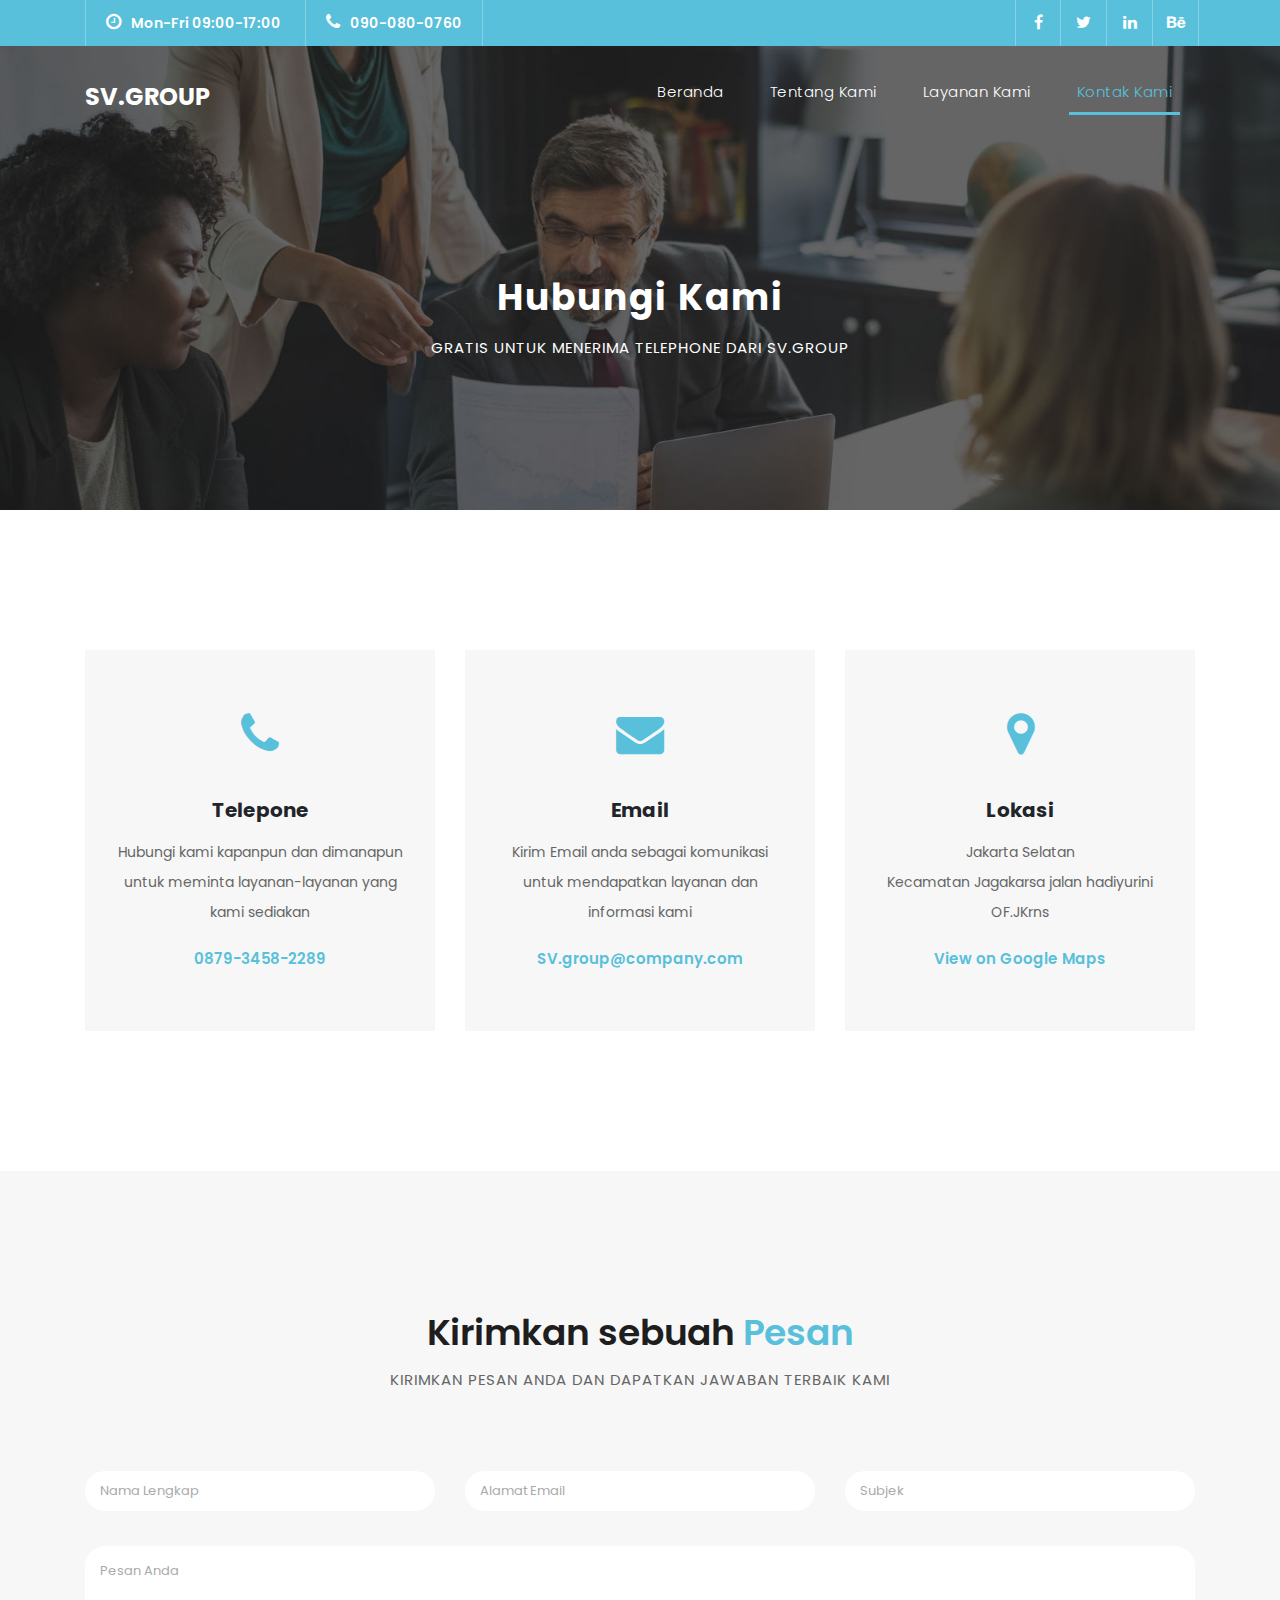
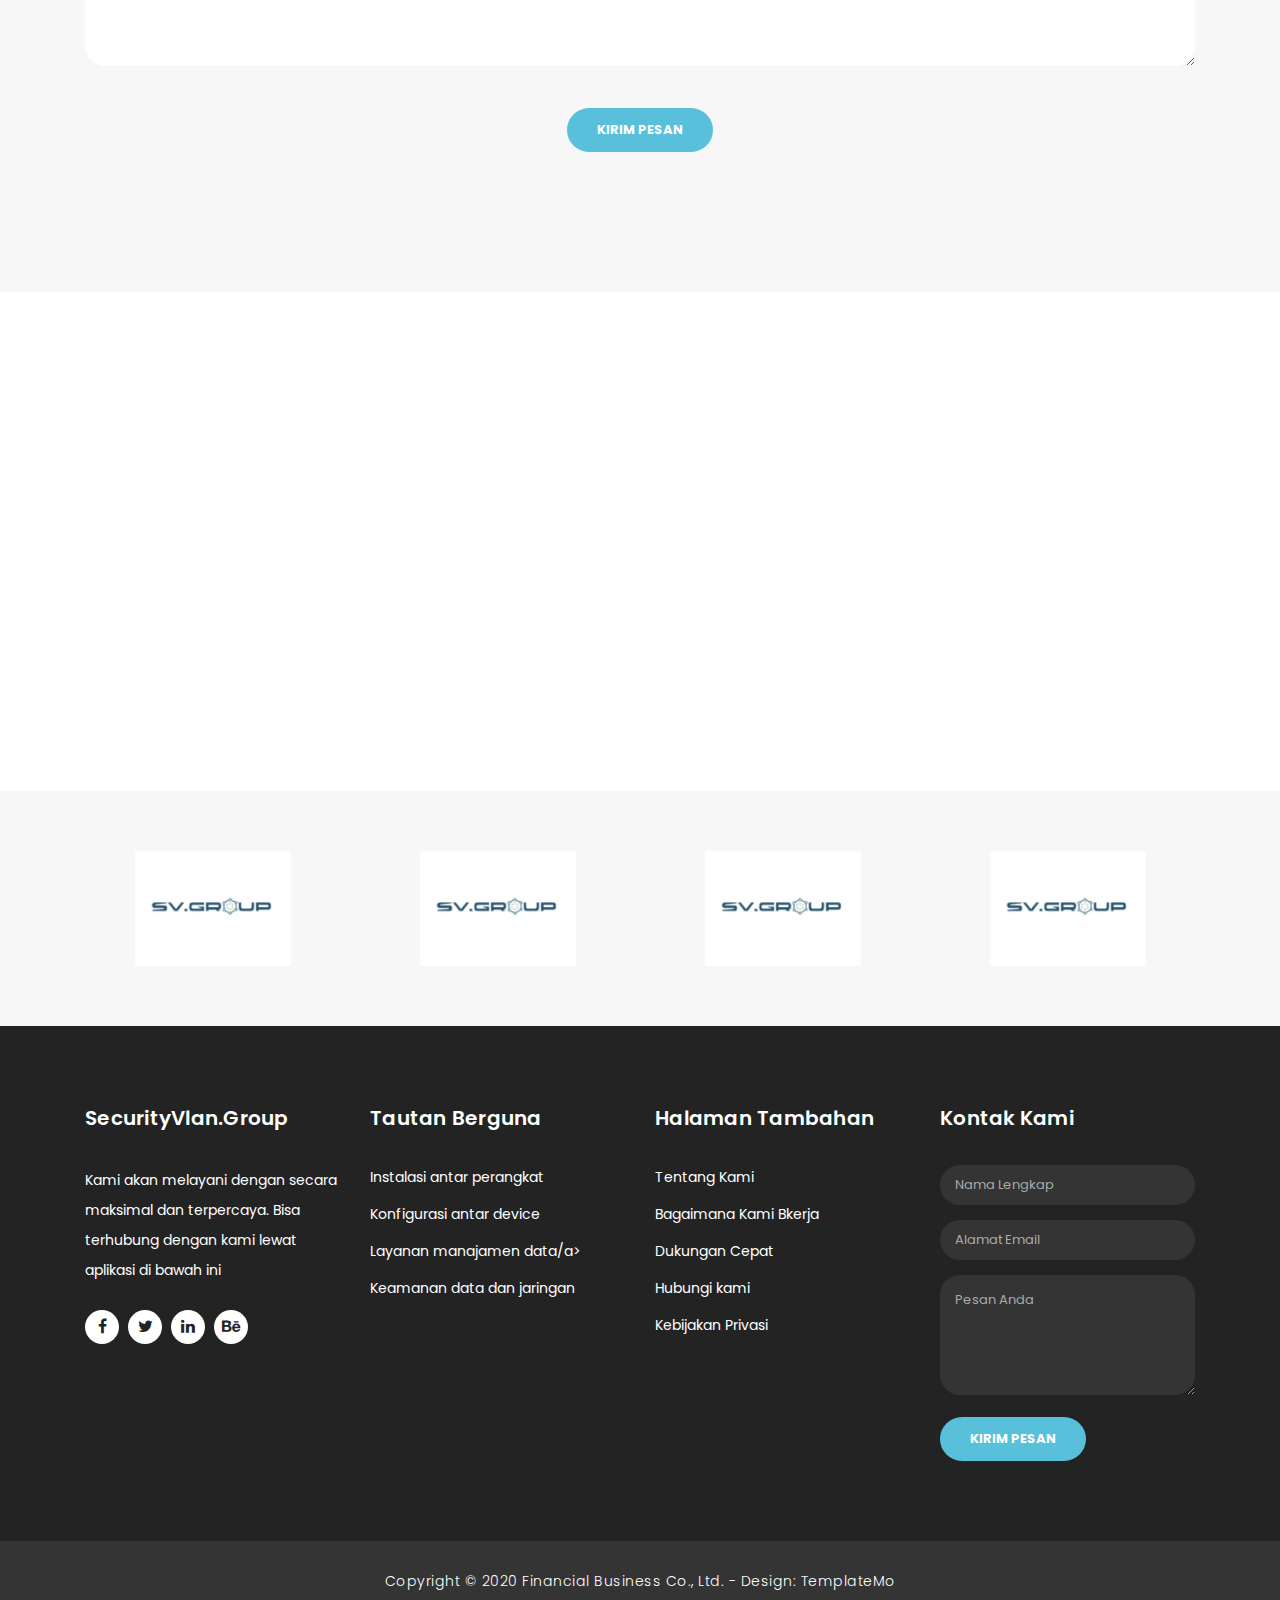
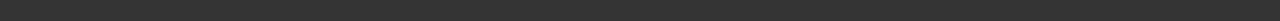
<file: wen network/wen network/templatemo_545_finance_business/contact.html>
<!DOCTYPE html>
<html lang="en">

  <head>

    <meta charset="utf-8">
    <meta name="viewport" content="width=device-width, initial-scale=1, shrink-to-fit=no">
    <meta name="description" content="">
    <meta name="author" content="TemplateMo">
    <link href="https://fonts.googleapis.com/css?family=Poppins:100,200,300,400,500,600,700,800,900&display=swap" rel="stylesheet">

    <title>Finance Business - Contact Page</title>

    <!-- Bootstrap core CSS -->
    <link href="vendor/bootstrap/css/bootstrap.min.css" rel="stylesheet">

    <!-- Additional CSS Files -->
    <link rel="stylesheet" href="assets/css/fontawesome.css">
    <link rel="stylesheet" href="assets/css/templatemo-finance-business.css">
    <link rel="stylesheet" href="assets/css/owl.css">
<!--

Finance Business TemplateMo

https://templatemo.com/tm-545-finance-business

-->
  </head>

  <body>

    <!-- ***** Preloader Start ***** -->
    <div id="preloader">
        <div class="jumper">
            <div></div>
            <div></div>
            <div></div>
        </div>
    </div>  
    <!-- ***** Preloader End ***** -->

    <!-- Header -->
    <div class="sub-header">
      <div class="container">
        <div class="row">
          <div class="col-md-8 col-xs-12">
            <ul class="left-info">
              <li><a href="#"><i class="fa fa-clock-o"></i>Mon-Fri 09:00-17:00</a></li>
              <li><a href="#"><i class="fa fa-phone"></i>090-080-0760</a></li>
            </ul>
          </div>
          <div class="col-md-4">
            <ul class="right-icons">
              <li><a href="#"><i class="fa fa-facebook"></i></a></li>
              <li><a href="#"><i class="fa fa-twitter"></i></a></li>
              <li><a href="#"><i class="fa fa-linkedin"></i></a></li>
              <li><a href="#"><i class="fa fa-behance"></i></a></li>
            </ul>
          </div>
        </div>
      </div>
    </div>
    
    <header class="">
      <nav class="navbar navbar-expand-lg">
        <div class="container">
          <a class="navbar-brand" href="index.html"><h2>SV.Group</h2></a>
          <button class="navbar-toggler" type="button" data-toggle="collapse" data-target="#navbarResponsive" aria-controls="navbarResponsive" aria-expanded="false" aria-label="Toggle navigation">
            <span class="navbar-toggler-icon"></span>
          </button>
          <div class="collapse navbar-collapse" id="navbarResponsive">
            <ul class="navbar-nav ml-auto">
              <li class="nav-item">
                <a class="nav-link" href="index.html">Beranda
                  <span class="sr-only">(current)</span>
                </a>
              </li>
              <li class="nav-item">
                <a class="nav-link" href="about.html">Tentang Kami</a>
              </li>
              <li class="nav-item">
                <a class="nav-link" href="services.html">Layanan Kami</a>
              </li>
              <li class="nav-item active">
                <a class="nav-link" href="contact.html">Kontak Kami</a>
              </li>
            </ul>
          </div>
        </div>
      </nav>
    </header>

    <!-- Page Content -->
    <div class="page-heading header-text">
      <div class="container">
        <div class="row">
          <div class="col-md-12">
            <h1>Hubungi Kami</h1>
            <span>Gratis untuk menerima telephone dari SV.Group</span>
          </div>
        </div>
      </div>
    </div>

    <div class="contact-information">
      <div class="container">
        <div class="row">
          <div class="col-md-4">
            <div class="contact-item">
              <i class="fa fa-phone"></i>
              <h4>Telepone</h4>
              <p>Hubungi kami kapanpun dan dimanapun untuk meminta layanan-layanan yang kami sediakan</p>
              <a href="#">0879-3458-2289</a>
            </div>
          </div>
          <div class="col-md-4">
            <div class="contact-item">
              <i class="fa fa-envelope"></i>
              <h4>Email</h4>
              <p>Kirim Email anda sebagai komunikasi untuk mendapatkan layanan dan informasi kami</p>
              <a href="#">SV.group@company.com</a>
            </div>
          </div>
          <div class="col-md-4">
            <div class="contact-item">
              <i class="fa fa-map-marker"></i>
              <h4>Lokasi</h4>
              <p>Jakarta Selatan<br> Kecamatan Jagakarsa jalan hadiyurini OF.JKrns</p>
              <a href="#">View on Google Maps</a>
            </div>
          </div>
        </div>
      </div>
    </div>

    <div class="callback-form contact-us">
      <div class="container">
        <div class="row">
          <div class="col-md-12">
            <div class="section-heading">
              <h2>Kirimkan sebuah <em>Pesan</em></h2>
              <span>Kirimkan pesan anda dan dapatkan jawaban terbaik kami</span>
            </div>
          </div>
          <div class="col-md-12">
            <div class="contact-form">
              <form id="contact" action="" method="get">
                <div class="row">
                  <div class="col-lg-4 col-md-12 col-sm-12">
                    <fieldset>
                      <input name="name" type="text" class="form-control" id="name" placeholder="Nama Lengkap" required="">
                    </fieldset>
                  </div>
                  <div class="col-lg-4 col-md-12 col-sm-12">
                    <fieldset>
                      <input name="email" type="text" class="form-control" id="email" pattern="[^ @]*@[^ @]*" placeholder="Alamat Email" required="">
                    </fieldset>
                  </div>
                  <div class="col-lg-4 col-md-12 col-sm-12">
                    <fieldset>
                      <input name="subject" type="text" class="form-control" id="subject" placeholder="Subjek" required="">
                    </fieldset>
                  </div>
                  <div class="col-lg-12">
                    <fieldset>
                      <textarea name="message" rows="6" class="form-control" id="message" placeholder="Pesan Anda" required=""></textarea>
                    </fieldset>
                  </div>
                  <div class="col-lg-12">
                    <fieldset>
                      <button type="submit" id="form-submit" class="filled-button">Kirim Pesan</button>
                    </fieldset>
                  </div>
                </div>
              </form>
            </div>
          </div>
        </div>
      </div>
    </div>

    <div id="map">
<!-- How to change your own map point
	1. Go to Google Maps
	2. Click on your location point
	3. Click "Share" and choose "Embed map" tab
	4. Copy only URL and paste it within the src="" field below
-->
      <iframe src="https://maps.google.com/maps?q=Av.+Lúcio+Costa,+Rio+de+Janeiro+-+RJ,+Brazil&t=&z=13&ie=UTF8&iwloc=&output=embed" width="100%" height="500px" frameborder="0" style="border:0" allowfullscreen></iframe>
    </div>

    <div class="partners contact-partners">
      <div class="container">
        <div class="row">
          <div class="col-md-12">
            <div class="owl-partners owl-carousel">
              <div class="partner-item">
                <img src="assets/images/sv.jpg" alt="">
              </div>
            </div>
          </div>
        </div>
      </div>
    </div>


    <!-- Footer Starts Here -->
    <footer>
      <div class="container">
        <div class="row">
          <div class="col-md-3 footer-item">
            <h4>SecurityVlan.Group</h4>
            <p>Kami akan melayani dengan secara maksimal dan terpercaya. Bisa terhubung dengan kami lewat aplikasi di bawah ini</p>
            <ul class="social-icons">
              <li><a rel="nofollow" href="https://fb.com/templatemo" target="_blank"><i class="fa fa-facebook"></i></a></li>
              <li><a href="#"><i class="fa fa-twitter"></i></a></li>
              <li><a href="#"><i class="fa fa-linkedin"></i></a></li>
              <li><a href="#"><i class="fa fa-behance"></i></a></li>
            </ul>
          </div>
          <div class="col-md-3 footer-item">
            <h4>Tautan Berguna</h4>
            <ul class="menu-list">
              <li><a href="#">Instalasi antar perangkat</a></li>
              <li><a href="#">Konfigurasi antar device</a></li>
              <li><a href="#">Layanan manajamen data/a></li>
              <li><a href="#">Keamanan data dan jaringan</a></li>
            </ul>
          </div>
          <div class="col-md-3 footer-item">
            <h4>Halaman Tambahan</h4>
            <ul class="menu-list">
              <li><a href="#">Tentang Kami</a></li>
              <li><a href="#">Bagaimana Kami Bkerja</a></li>
              <li><a href="#">Dukungan Cepat</a></li>
              <li><a href="#">Hubungi kami</a></li>
              <li><a href="#">Kebijakan Privasi</a></li>
            </ul>
          </div>
          <div class="col-md-3 footer-item last-item">
            <h4>Kontak Kami</h4>
            <div class="contact-form">
              <form id="contact footer-contact" action="" method="post">
                <div class="row">
                  <div class="col-lg-12 col-md-12 col-sm-12">
                    <fieldset>
                      <input
                        name="name"
                        type="text"
                        class="form-control"
                        id="name"
                        placeholder="Nama Lengkap"
                        required=""
                      />
                    </fieldset>
                  </div>
                  <div class="col-lg-12 col-md-12 col-sm-12">
                    <fieldset>
                      <input
                        name="email"
                        type="text"
                        class="form-control"
                        id="email"
                        pattern="[^ @]*@[^ @]*"
                        placeholder="Alamat Email"
                        required=""
                      />
                    </fieldset>
                  </div>
                  <div class="col-lg-12">
                    <fieldset>
                      <textarea
                        name="message"
                        rows="6"
                        class="form-control"
                        id="message"
                        placeholder="Pesan Anda"
                        required=""
                      ></textarea>
                    </fieldset>
                  </div>
                  <div class="col-lg-12">
                    <fieldset>
                      <button
                        type="submit"
                        id="form-submit"
                        class="filled-button"
                      >
                        Kirim Pesan
                      </button>
                    </fieldset>
                  </div>
                </div>
              </form>
            </div>
          </div>
        </div>
      </div>
    </footer>
    
    <div class="sub-footer">
      <div class="container">
        <div class="row">
          <div class="col-md-12">
            <p>Copyright &copy; 2020 Financial Business Co., Ltd.
            
            - Design: <a rel="nofollow noopener" href="https://templatemo.com" target="_blank">TemplateMo</a></p>
          </div>
        </div>
      </div>
    </div>

    <!-- Bootstrap core JavaScript -->
    <script src="vendor/jquery/jquery.min.js"></script>
    <script src="vendor/bootstrap/js/bootstrap.bundle.min.js"></script>

    <!-- Additional Scripts -->
    <script src="assets/js/custom.js"></script>
    <script src="assets/js/owl.js"></script>
    <script src="assets/js/slick.js"></script>
    <script src="assets/js/accordions.js"></script>

    <script language = "text/Javascript"> 
      cleared[0] = cleared[1] = cleared[2] = 0; //set a cleared flag for each field
      function clearField(t){                   //declaring the array outside of the
      if(! cleared[t.id]){                      // function makes it static and global
          cleared[t.id] = 1;  // you could use true and false, but that's more typing
          t.value='';         // with more chance of typos
          t.style.color='#fff';
          }
      }
    </script>

  </body>
</html>
</file>
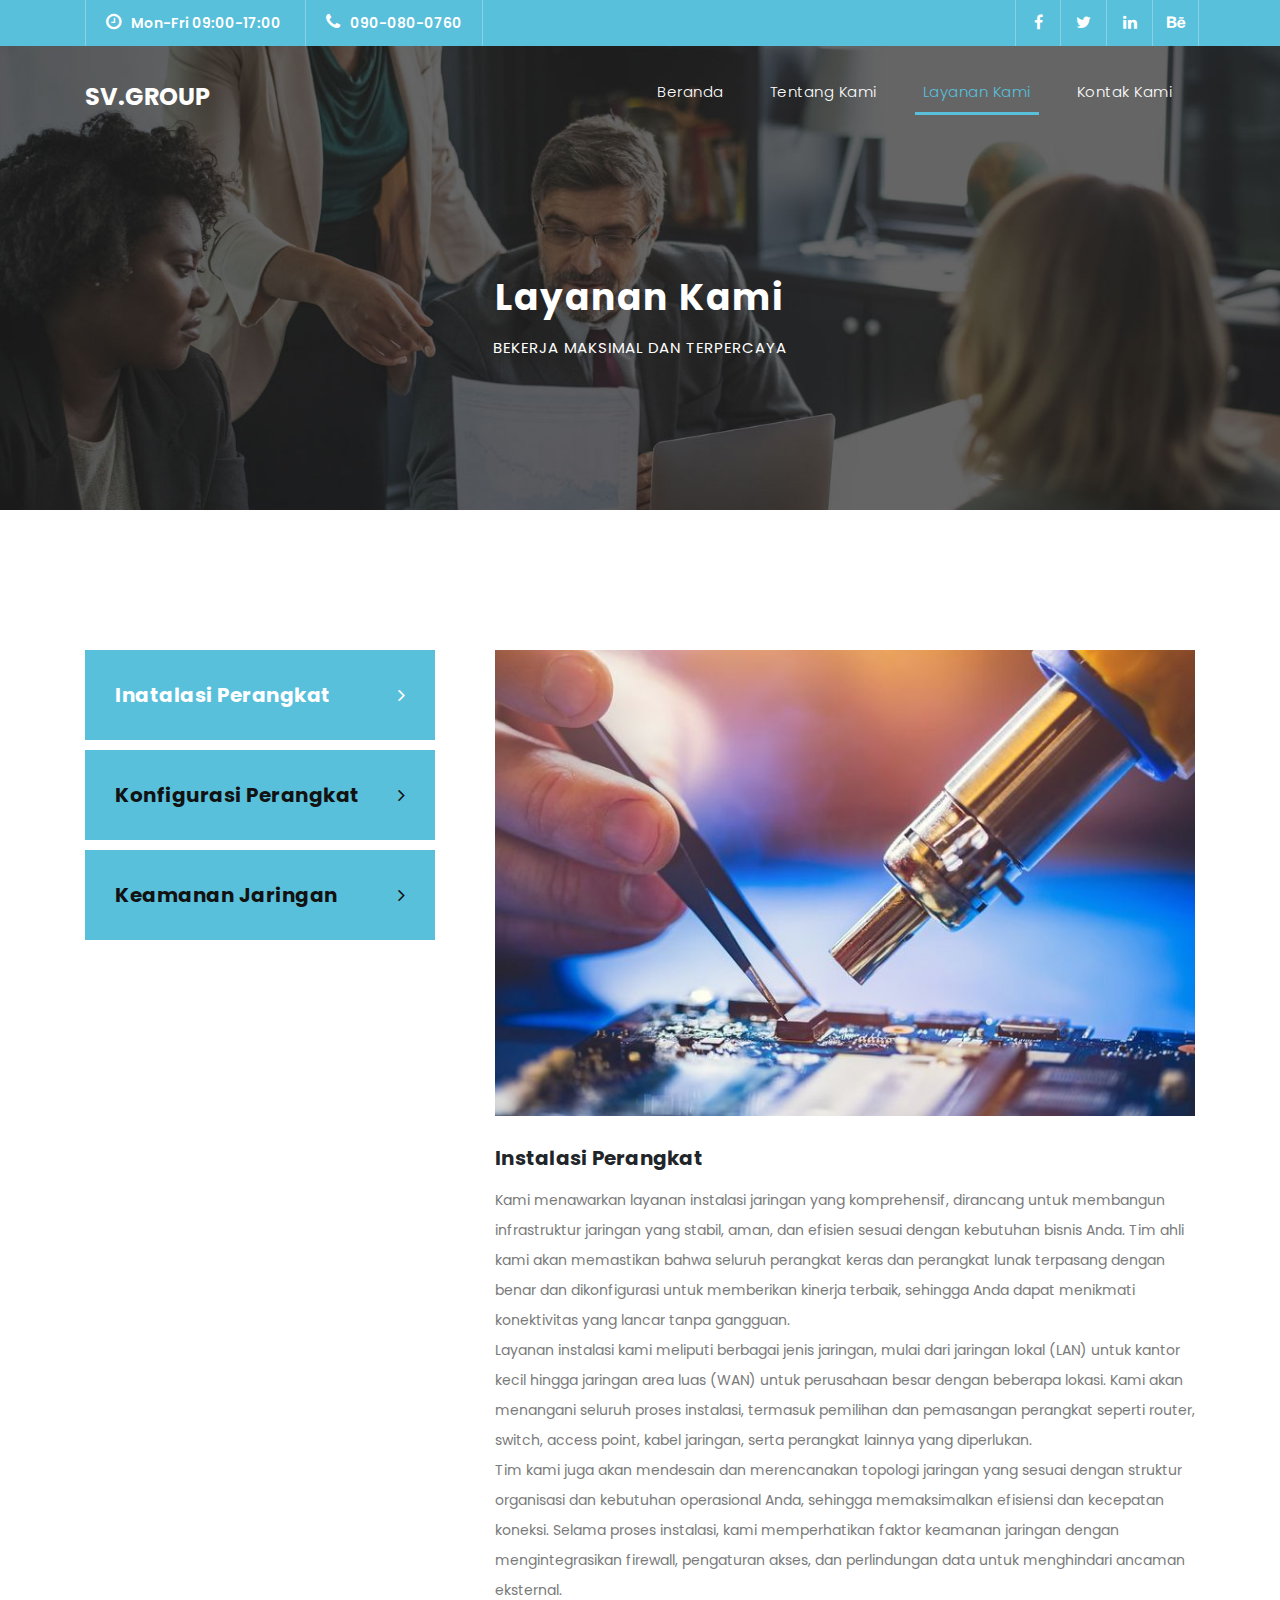
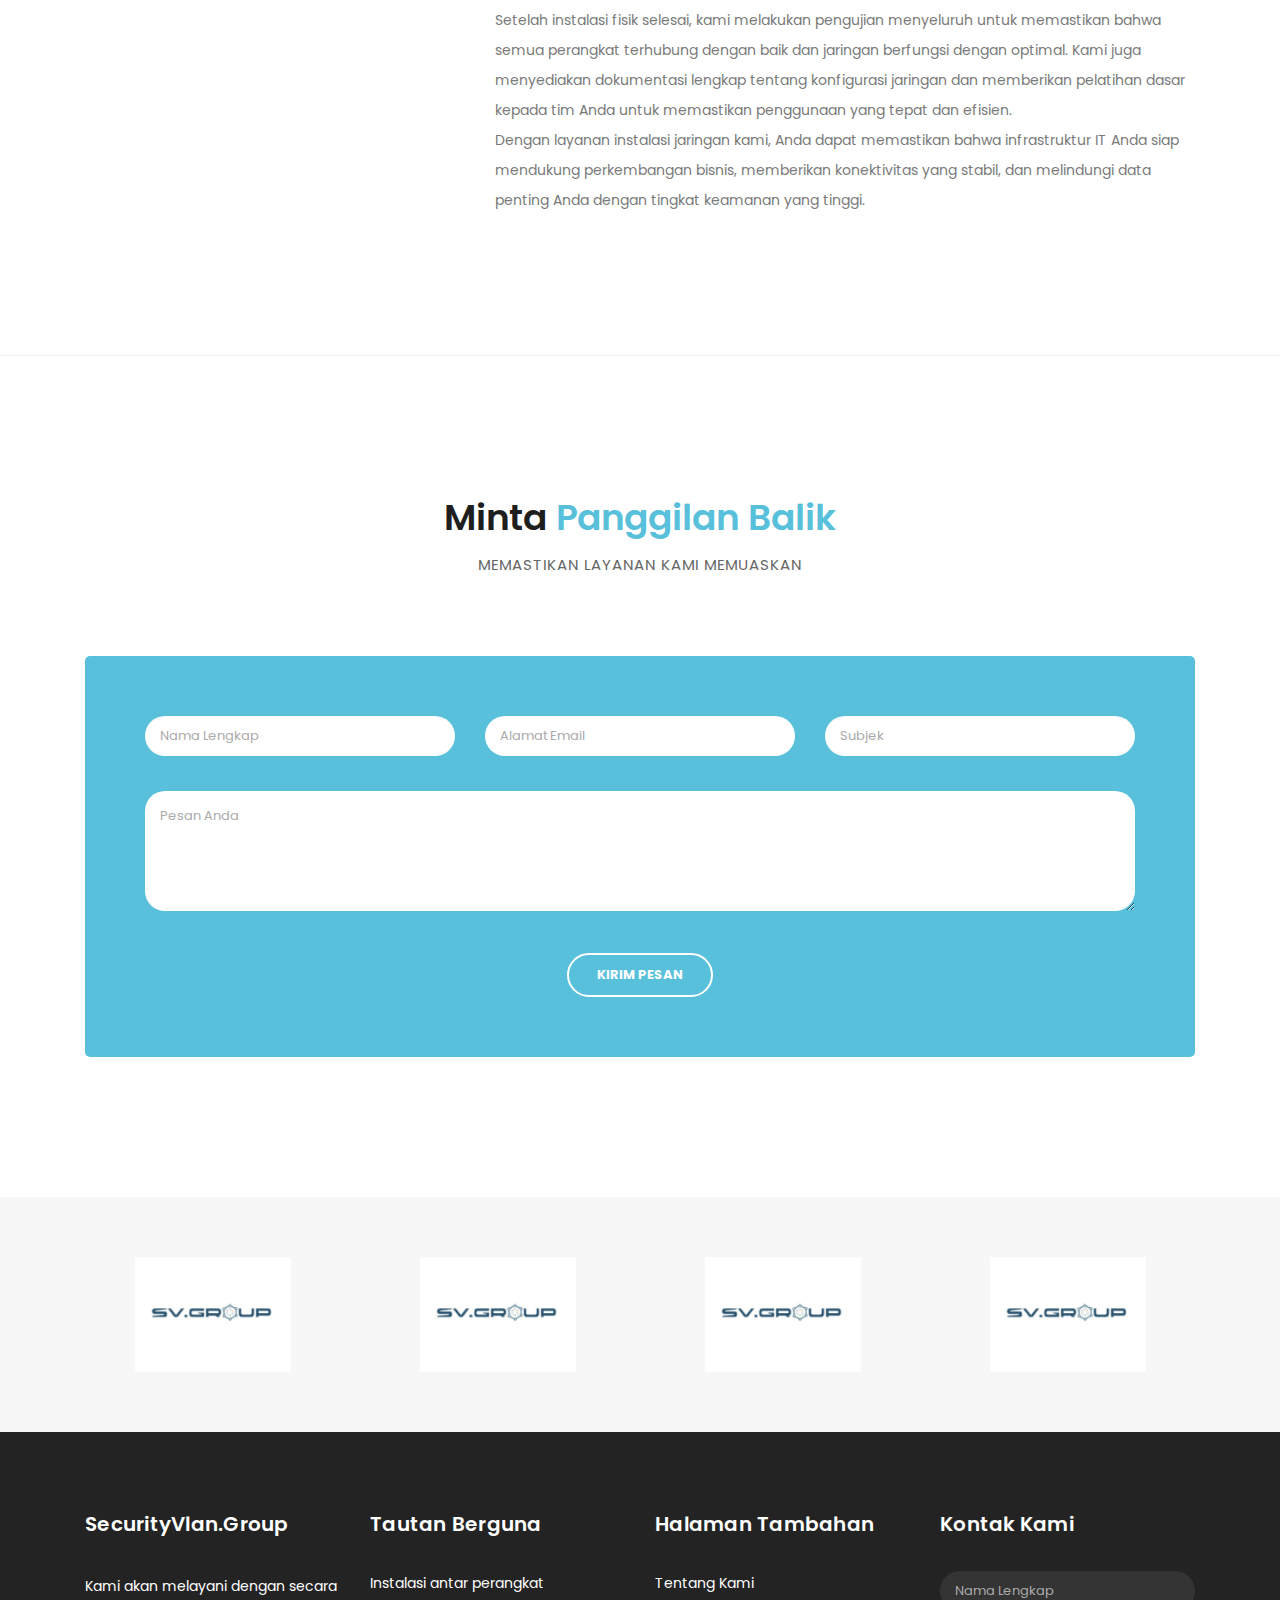
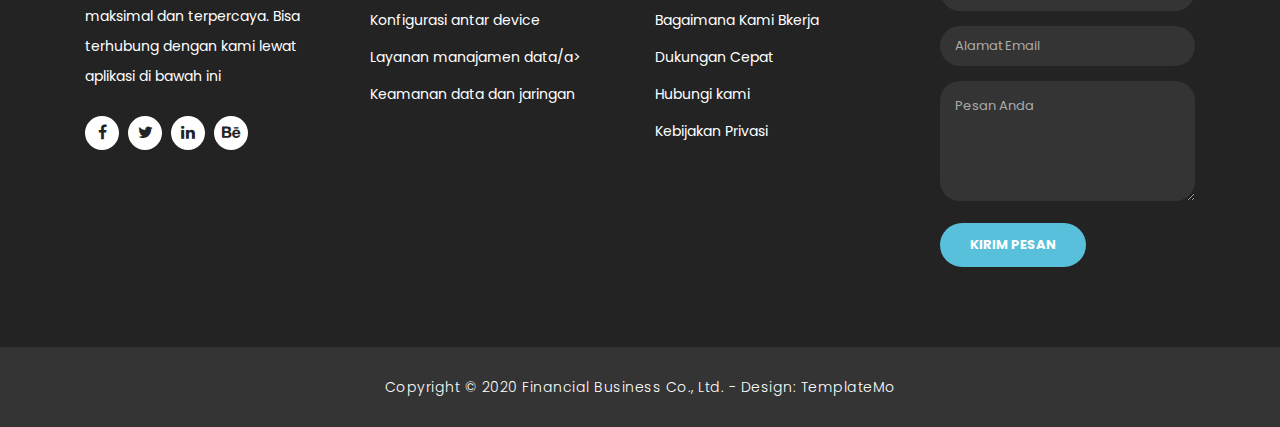
<file: wen network/wen network/templatemo_545_finance_business/services.html>
<!DOCTYPE html>
<html lang="en">

  <head>

    <meta charset="utf-8">
    <meta name="viewport" content="width=device-width, initial-scale=1, shrink-to-fit=no">
    <meta name="description" content="">
    <meta name="author" content="TemplateMo">
    <link href="https://fonts.googleapis.com/css?family=Poppins:100,200,300,400,500,600,700,800,900&display=swap" rel="stylesheet">

    <title>Finance Business - Services</title>

    <!-- Bootstrap core CSS -->
    <link href="vendor/bootstrap/css/bootstrap.min.css" rel="stylesheet">

    <!-- Additional CSS Files -->
    <link rel="stylesheet" href="assets/css/fontawesome.css">
    <link rel="stylesheet" href="assets/css/templatemo-finance-business.css">
    <link rel="stylesheet" href="assets/css/owl.css">
<!--

Finance Business TemplateMo

https://templatemo.com/tm-545-finance-business

-->
  </head>

  <body>

    <!-- ***** Preloader Start ***** -->
    <div id="preloader">
        <div class="jumper">
            <div></div>
            <div></div>
            <div></div>
        </div>
    </div>  
    <!-- ***** Preloader End ***** -->

    <!-- Header -->
    <div class="sub-header">
      <div class="container">
        <div class="row">
          <div class="col-md-8 col-xs-12">
            <ul class="left-info">
              <li><a href="#"><i class="fa fa-clock-o"></i>Mon-Fri 09:00-17:00</a></li>
              <li><a href="#"><i class="fa fa-phone"></i>090-080-0760</a></li>
            </ul>
          </div>
          <div class="col-md-4">
            <ul class="right-icons">
              <li><a href="#"><i class="fa fa-facebook"></i></a></li>
              <li><a href="#"><i class="fa fa-twitter"></i></a></li>
              <li><a href="#"><i class="fa fa-linkedin"></i></a></li>
              <li><a href="#"><i class="fa fa-behance"></i></a></li>
            </ul>
          </div>
        </div>
      </div>
    </div>
    
    <header class="">
      <nav class="navbar navbar-expand-lg">
        <div class="container">
          <a class="navbar-brand" href="index.html"><h2>SV.Group</h2></a>
          <button class="navbar-toggler" type="button" data-toggle="collapse" data-target="#navbarResponsive" aria-controls="navbarResponsive" aria-expanded="false" aria-label="Toggle navigation">
            <span class="navbar-toggler-icon"></span>
          </button>
          <div class="collapse navbar-collapse" id="navbarResponsive">
            <ul class="navbar-nav ml-auto">
              <li class="nav-item">
                <a class="nav-link" href="index.html">Beranda
                  <span class="sr-only">(current)</span>
                </a>
              </li>
              <li class="nav-item">
                <a class="nav-link" href="about.html">Tentang Kami</a>
              </li>
              <li class="nav-item active">
                <a class="nav-link" href="services.html">Layanan Kami</a>
              </li>
              <li class="nav-item">
                <a class="nav-link" href="contact.html">Kontak Kami</a>
              </li>
            </ul>
          </div>
        </div>
      </nav>
    </header>

    <!-- Page Content -->
    <div class="page-heading header-text">
      <div class="container">
        <div class="row">
          <div class="col-md-12">
            <h1>Layanan Kami</h1>
            <span>Bekerja Maksimal dan Terpercaya</span>
          </div>
        </div>
      </div>
    </div>

    <div class="single-services">
      <div class="container">
        <div class="row" id="tabs">
          <div class="col-md-4">
            <ul>
              <li><a href='#tabs-1'>Inatalasi Perangkat <i class="fa fa-angle-right"></i></a></li>
              <li><a href='#tabs-2'>Konfigurasi Perangkat <i class="fa fa-angle-right"></i></a></li>
              <li><a href='#tabs-3'>Keamanan Jaringan <i class="fa fa-angle-right"></i></a></li>
            </ul>
          </div>
          <div class="col-md-8">
            <section class='tabs-content'>
              <article id='tabs-1'>
                <img src="assets/images/instalasi.jpg" alt="">
                <h4>Instalasi Perangkat</h4>
                <p>
                 
                  Kami menawarkan layanan instalasi jaringan yang komprehensif, dirancang untuk membangun infrastruktur jaringan yang stabil, aman, dan efisien sesuai dengan kebutuhan bisnis Anda. Tim ahli kami akan memastikan bahwa seluruh perangkat keras dan perangkat lunak terpasang dengan benar dan dikonfigurasi untuk memberikan kinerja terbaik, sehingga Anda dapat menikmati konektivitas yang lancar tanpa gangguan. <br>
                  
                  Layanan instalasi kami meliputi berbagai jenis jaringan, mulai dari jaringan lokal (LAN) untuk kantor kecil hingga jaringan area luas (WAN) untuk perusahaan besar dengan beberapa lokasi. Kami akan menangani seluruh proses instalasi, termasuk pemilihan dan pemasangan perangkat seperti router, switch, access point, kabel jaringan, serta perangkat lainnya yang diperlukan.  <br>
                  
                  Tim kami juga akan mendesain dan merencanakan topologi jaringan yang sesuai dengan struktur organisasi dan kebutuhan operasional Anda, sehingga memaksimalkan efisiensi dan kecepatan koneksi. Selama proses instalasi, kami memperhatikan faktor keamanan jaringan dengan mengintegrasikan firewall, pengaturan akses, dan perlindungan data untuk menghindari ancaman eksternal. <br>
                  
                  Setelah instalasi fisik selesai, kami melakukan pengujian menyeluruh untuk memastikan bahwa semua perangkat terhubung dengan baik dan jaringan berfungsi dengan optimal. Kami juga menyediakan dokumentasi lengkap tentang konfigurasi jaringan dan memberikan pelatihan dasar kepada tim Anda untuk memastikan penggunaan yang tepat dan efisien. <br>
                  
                  Dengan layanan instalasi jaringan kami, Anda dapat memastikan bahwa infrastruktur IT Anda siap mendukung perkembangan bisnis, memberikan konektivitas yang stabil, dan melindungi data penting Anda dengan tingkat keamanan yang tinggi. <br>
                  </p>
              </article>
              <article id='tabs-2'>
                <img src="assets/images/konfigurasi.jpg" alt="">
                <h4>Konfigurasi Perangkat</h4>
                <p>

Kami menyediakan layanan konfigurasi jaringan yang dirancang untuk memastikan jaringan Anda berfungsi dengan optimal, aman, dan efisien. Tim profesional kami akan membantu Anda dalam setiap tahap pengaturan, mulai dari perangkat keras hingga perangkat lunak, agar perangkat jaringan Anda dapat saling terhubung dengan lancar dan mendukung kebutuhan bisnis atau organisasi Anda. <br>

Layanan kami meliputi konfigurasi berbagai perangkat jaringan seperti router, switch, access point, firewall, dan server. Kami akan mengatur parameter penting seperti alamat IP, subnet mask, dan pengaturan routing untuk memastikan data dapat dikirimkan dengan cepat dan tepat ke tujuan yang diinginkan. Selain itu, kami juga melakukan pengaturan VLAN untuk mengelompokkan perangkat dalam jaringan besar, serta menyusun aturan keamanan untuk melindungi jaringan dari ancaman siber. <br>

Kami memastikan setiap perangkat dikonfigurasi dengan standar terbaik, disesuaikan dengan topologi jaringan yang Anda inginkan. Dengan layanan konfigurasi jaringan kami, Anda dapat memaksimalkan performa jaringan dan memastikan konektivitas yang stabil dan aman, baik untuk kebutuhan internal perusahaan atau komunikasi antar lokasi yang lebih luas. <br>

Tim kami juga siap memberikan dukungan teknis berkelanjutan dan pemantauan secara real-time untuk mengatasi setiap masalah yang mungkin muncul, sehingga Anda dapat fokus pada operasional bisnis tanpa khawatir mengenai masalah jaringan. <br>
                </p>
                </article>
              <article id='tabs-3'>
                <img src="assets/images/keamanan.jpg" alt="">
                <h4>Keamanan Jaringan</h4>
                <p>SV.Group adalah solusi terpercaya untuk keamanan jaringan bisnis Anda. Dengan teknologi canggih dan enkripsi terkini, kami melindungi data Anda dari ancaman siber yang semakin kompleks. Tim kami bekerja 24/7 untuk memantau dan memastikan jaringan Anda tetap aman, sehingga Anda bisa fokus mengembangkan bisnis tanpa khawatir. Nikmati layanan yang disesuaikan dengan kebutuhan unik Anda dan dapatkan perlindungan maksimal untuk aset digital Anda. Hubungi kami sekarang untuk konsultasi gratis dan jadikan keamanan sebagai pondasi kesuksesan Anda bersama SV.Group!</p>
              </article>
            </section>
          </div>
        </div>
      </div>
    </div>

    <div class="callback-form callback-services">
      <div class="container">
        <div class="row">
          <div class="col-md-12">
            <div class="section-heading">
              <h2>Minta <em>Panggilan Balik</em></h2>
              <span>Memastikan Layanan Kami Memuaskan</span>
            </div>
          </div>
          <div class="col-md-12">
            <div class="contact-form">
              <form id="contact" action="" method="post">
                <div class="row">
                  <div class="col-lg-4 col-md-12 col-sm-12">
                    <fieldset>
                      <input name="name" type="text" class="form-control" id="name" placeholder="Nama Lengkap" required="">
                    </fieldset>
                  </div>
                  <div class="col-lg-4 col-md-12 col-sm-12">
                    <fieldset>
                      <input name="email" type="text" class="form-control" id="email" pattern="[^ @]*@[^ @]*" placeholder="Alamat Email" required="">
                    </fieldset>
                  </div>
                  <div class="col-lg-4 col-md-12 col-sm-12">
                    <fieldset>
                      <input name="subject" type="text" class="form-control" id="subject" placeholder="Subjek" required="">
                    </fieldset>
                  </div>
                  <div class="col-lg-12">
                    <fieldset>
                      <textarea name="message" rows="6" class="form-control" id="message" placeholder="Pesan Anda" required=""></textarea>
                    </fieldset>
                  </div>
                  <div class="col-lg-12">
                    <fieldset>
                      <button type="submit" id="form-submit" class="border-button">Kirim Pesan</button>
                    </fieldset>
                  </div>
                </div>
              </form>
            </div>
          </div>
        </div>
      </div>
    </div>

    <div class="partners">
      <div class="container">
        <div class="row">
          <div class="col-md-12">
            <div class="owl-partners owl-carousel">
              <div class="partner-item">
                <img src="assets/images/sv.jpg" alt="">
              </div>
            </div>
          </div>
        </div>
      </div>
    </div>


    <!-- Footer Starts Here -->
    <footer>
      <div class="container">
        <div class="row">
          <div class="col-md-3 footer-item">
            <h4>SecurityVlan.Group</h4>
            <p>Kami akan melayani dengan secara maksimal dan terpercaya. Bisa terhubung dengan kami lewat aplikasi di bawah ini</p>
            <ul class="social-icons">
              <li><a rel="nofollow" href="https://fb.com/templatemo" target="_blank"><i class="fa fa-facebook"></i></a></li>
              <li><a href="#"><i class="fa fa-twitter"></i></a></li>
              <li><a href="#"><i class="fa fa-linkedin"></i></a></li>
              <li><a href="#"><i class="fa fa-behance"></i></a></li>
            </ul>
          </div>
          <div class="col-md-3 footer-item">
            <h4>Tautan Berguna</h4>
            <ul class="menu-list">
              <li><a href="#">Instalasi antar perangkat</a></li>
              <li><a href="#">Konfigurasi antar device</a></li>
              <li><a href="#">Layanan manajamen data/a></li>
              <li><a href="#">Keamanan data dan jaringan</a></li>
            </ul>
          </div>
          <div class="col-md-3 footer-item">
            <h4>Halaman Tambahan</h4>
            <ul class="menu-list">
              <li><a href="#">Tentang Kami</a></li>
              <li><a href="#">Bagaimana Kami Bkerja</a></li>
              <li><a href="#">Dukungan Cepat</a></li>
              <li><a href="#">Hubungi kami</a></li>
              <li><a href="#">Kebijakan Privasi</a></li>
            </ul>
          </div>
          <div class="col-md-3 footer-item last-item">
            <h4>Kontak Kami</h4>
            <div class="contact-form">
              <form id="contact footer-contact" action="" method="post">
                <div class="row">
                  <div class="col-lg-12 col-md-12 col-sm-12">
                    <fieldset>
                      <input
                        name="name"
                        type="text"
                        class="form-control"
                        id="name"
                        placeholder="Nama Lengkap"
                        required=""
                      />
                    </fieldset>
                  </div>
                  <div class="col-lg-12 col-md-12 col-sm-12">
                    <fieldset>
                      <input
                        name="email"
                        type="text"
                        class="form-control"
                        id="email"
                        pattern="[^ @]*@[^ @]*"
                        placeholder="Alamat Email"
                        required=""
                      />
                    </fieldset>
                  </div>
                  <div class="col-lg-12">
                    <fieldset>
                      <textarea
                        name="message"
                        rows="6"
                        class="form-control"
                        id="message"
                        placeholder="Pesan Anda"
                        required=""
                      ></textarea>
                    </fieldset>
                  </div>
                  <div class="col-lg-12">
                    <fieldset>
                      <button
                        type="submit"
                        id="form-submit"
                        class="filled-button"
                      >
                        Kirim Pesan
                      </button>
                    </fieldset>
                  </div>
                </div>
              </form>
            </div>
          </div>
        </div>
      </div>
    </footer>
    
    <div class="sub-footer">
      <div class="container">
        <div class="row">
          <div class="col-md-12">
            <p>Copyright &copy; 2020 Financial Business Co., Ltd.
            
            - Design: <a rel="nofollow noopener" href="https://templatemo.com" target="_blank">TemplateMo</a></p>
          </div>
        </div>
      </div>
    </div>

    <!-- Bootstrap core JavaScript -->
    <script src="vendor/jquery/jquery.min.js"></script>
    <script src="vendor/bootstrap/js/bootstrap.bundle.min.js"></script>

    <!-- Additional Scripts -->
    <script src="assets/js/custom.js"></script>
    <script src="assets/js/owl.js"></script>
    <script src="assets/js/slick.js"></script>
    <script src="assets/js/accordions.js"></script>

    <script language = "text/Javascript"> 
      cleared[0] = cleared[1] = cleared[2] = 0; //set a cleared flag for each field
      function clearField(t){                   //declaring the array outside of the
      if(! cleared[t.id]){                      // function makes it static and global
          cleared[t.id] = 1;  // you could use true and false, but that's more typing
          t.value='';         // with more chance of typos
          t.style.color='#fff';
          }
      }
    </script>

  </body>
</html>
</file>
<file: wen network/wen network/templatemo_545_finance_business/assets/css/templatemo-finance-business.css>
/* 

TemplateMo - Finance Business

https://templatemo.com/tm-545-finance-business

*/

body {
  font-family: 'Poppins', sans-serif;
  overflow-x: hidden;
  text-rendering: optimizeLegibility;
  -webkit-font-smoothing: antialiased;
  -moz-osx-font-smoothing: grayscale;
}
p {
	margin-bottom: 0px;
	font-size: 14px;
	color: #666666;
	line-height: 30px;
}
a {
	text-decoration: none!important;
}
ul {
	padding: 0;
	margin: 0;
	list-style: none;
}

h1,h2,h3,h4,h5,h6 {
	margin: 0px;
}

a.filled-button {
	background-color: #58C0DB;
	color: #fff;
	font-size: 13px;
	text-transform: uppercase;
	font-weight: 700;
	padding: 12px 30px;
	border-radius: 30px;
	display: inline-block;
	transition: all 0.3s;
}

a.filled-button:hover {
	background-color: #fff;
	color: #58C0DB;
}

a.border-button {
	background-color: transparent;
	color: #fff;
	border: 2px solid #fff;
	font-size: 13px;
	text-transform: uppercase;
	font-weight: 700;
	padding: 10px 28px;
	border-radius: 30px;
	display: inline-block;
	transition: all 0.3s;
}

a.border-button:hover {
	background-color: #fff;
	color: #58C0DB;
}

.section-heading {
	text-align: center;
	margin-bottom: 80px;
}

.section-heading h2 {
	font-size: 36px;
	font-weight: 600;
	color: #1e1e1e;
}

.section-heading em {
	font-style: normal;
	color: #58C0DB;
}

.section-heading span {
	display: block;
	margin-top: 15px;
	text-transform: uppercase;
	font-size: 15px;
	color: #666;
	letter-spacing: 1px;
}

#preloader {
  overflow: hidden;
  background: #58C0DB;
  left: 0;
  right: 0;
  top: 0;
  bottom: 0;
  position: fixed;
  z-index: 9999999;
  color: #fff;
}

#preloader .jumper {
  left: 0;
  top: 0;
  right: 0;
  bottom: 0;
  display: block;
  position: absolute;
  margin: auto;
  width: 50px;
  height: 50px;
}

#preloader .jumper > div {
  background-color: #fff;
  width: 10px;
  height: 10px;
  border-radius: 100%;
  -webkit-animation-fill-mode: both;
  animation-fill-mode: both;
  position: absolute;
  opacity: 0;
  width: 50px;
  height: 50px;
  -webkit-animation: jumper 1s 0s linear infinite;
  animation: jumper 1s 0s linear infinite;
}

#preloader .jumper > div:nth-child(2) {
  -webkit-animation-delay: 0.33333s;
  animation-delay: 0.33333s;
}

#preloader .jumper > div:nth-child(3) {
  -webkit-animation-delay: 0.66666s;
  animation-delay: 0.66666s;
}

@-webkit-keyframes jumper {
  0% {
    opacity: 0;
    -webkit-transform: scale(0);
    transform: scale(0);
  }
  5% {
    opacity: 1;
  }
  100% {
    -webkit-transform: scale(1);
    transform: scale(1);
    opacity: 0;
  }
}

@keyframes jumper {
  0% {
    opacity: 0;
    -webkit-transform: scale(0);
    transform: scale(0);
  }
  5% {
    opacity: 1;
  }
  100% {
    opacity: 0;
  }
}

/* Sub Header Style */

.sub-header {
	background-color: #58C0DB;
	height: 46px;
	line-height: 46px;
}

.sub-header ul li {
	display: inline-block;
}

.sub-header ul.left-info li {
	border-left: 1px solid rgba(250,250,250,0.3);
	padding: 0px 20px;
}

.sub-header ul.left-info li:last-child {
	border-right: 1px solid rgba(250,250,250,0.3);
}

.sub-header ul.left-info li i {
	margin-right: 10px;
	font-size: 18px;
}

.sub-header ul.left-info li a {
	color: #fff;
	font-size: 14px;
	font-weight: 600;
}

.sub-header ul.right-icons {
	float: right;
}

.sub-header ul.right-icons li {
	margin-right: -4px;
	width: 46px;
	display: inline-block;
	text-align: center;
	border-right: 1px solid rgba(250,250,250,0.3);
}

.sub-header ul.right-icons li:first-child {
	border-left: 1px solid rgba(250,250,250,0.3);
}

.sub-header ul.right-icons li a {
	color: #fff;
	transition: all 0.3s;
}

.sub-header ul.right-icons li a:hover {
	opacity: 0.75;
}



/* Header Style */
header {
	position: absolute;
	z-index: 99999;
	width: 100%;
	background-color: transparent!important;
	height: 80px;
	-webkit-transition: all 0.3s ease-in-out 0s;
    -moz-transition: all 0.3s ease-in-out 0s;
    -o-transition: all 0.3s ease-in-out 0s;
    transition: all 0.3s ease-in-out 0s;
}
header .navbar {
	padding: 20px 0px;
}
.background-header .navbar {
	padding: 10px 0px;
}
.background-header {
	top: 0;
	position: fixed;
	background-color: #fff!important;
	box-shadow: 0px 1px 10px rgba(0,0,0,0.1);
}
.background-header .navbar-brand h2 {
	color: #58C0DB!important;
}
.background-header .navbar-nav a.nav-link {
	color: #1e1e1e!important;
}
.background-header .navbar-nav .nav-link:hover,
.background-header .navbar-nav .active>.nav-link,
.background-header .navbar-nav .nav-link.current,
.background-header .navbar-nav .nav-link.show,
.background-header .navbar-nav .show>.nav-link {
	color: #58C0DB!important;
}
.navbar .navbar-brand {
	float: 	left;
	margin-top: 12px;
	outline: none;
}
.navbar .navbar-brand h2 {
	color: #fff;
	text-transform: uppercase;
	font-size: 24px;
	font-weight: 700;
	-webkit-transition: all .3s ease 0s;
    -moz-transition: all .3s ease 0s;
    -o-transition: all .3s ease 0s;
    transition: all .3s ease 0s;
}
.navbar .navbar-brand h2 em {
	font-style: normal;
	font-size: 16px;
}
#navbarResponsive {
	z-index: 999;
}
.navbar-collapse {
	text-align: center;
}
.navbar .navbar-nav .nav-item {
	margin: 0px 15px;
}
.navbar .navbar-nav a.nav-link {
	text-transform: capitalize;
	font-size: 15px;
	font-weight: 300;
	letter-spacing: 0.5px;
	color: #fff;
	transition: all 0.5s;
	margin-top: 5px;
}
.navbar .navbar-nav .nav-link:hover,
.navbar .navbar-nav .active>.nav-link,
.navbar .navbar-nav .nav-link.current,
.navbar .navbar-nav .nav-link.show,
.navbar .navbar-nav .show>.nav-link {
	color: #58C0DB;
	border-bottom: 3px solid #58C0DB;
}
.navbar .navbar-toggler-icon {
	background-image: none;
}
.navbar .navbar-toggler {
	border-color: #fff;
	background-color: #fff;	
	height: 36px;
	outline: none;
	border-radius: 0px;
	position: absolute;
	right: 30px;
	top: 20px;
}
.navbar .navbar-toggler-icon:after {
	content: '\f0c9';
	color: #58C0DB;
	font-size: 18px;
	line-height: 26px;
	font-family: 'FontAwesome';
}



/* Banner Style */

.img-fill{
  width: 100%;
  display: block;
  overflow: hidden;
  position: relative;
  text-align: center
}

.img-fill img {
  min-height: 100%;
  min-width: 100%;
  position: relative;
  display: inline-block;
  max-width: none;
}

*,
*:before,
*:after {
  -webkit-box-sizing: border-box;
  box-sizing: border-box;
  -webkit-font-smoothing: antialiased;
  -moz-osx-font-smoothing: grayscale;
}

.Grid1k {
  padding: 0 15px;
  max-width: 1200px;
  margin: auto;
}

.blocks-box,
.slick-slider {
  margin: 0;
  padding: 0!important;
}

.slick-slide {
  float: left;
  padding: 0;
}

.Modern-Slider .item .img-fill {
	background-size: cover;
	background-position: center center;
	background-repeat: no-repeat;
	height:95vh;
}

.Modern-Slider .item-1 .img-fill {
	background-image: url(../images/slide_01.jpg);
}

.Modern-Slider .item-2 .img-fill {
	background-image: url(../images/slide_02.jpg);
}

.Modern-Slider .item-3 .img-fill {
	background-image: url(../images/slide_03.jpg);
}

.Modern-Slider .NextArrow{
  position:absolute;
  top:50%;
  right:30px;
  border:0 none;
  background-color: transparent;
  text-align:center;
  font-size: 36px;
  font-family: 'FontAwesome';
  color:#FFF;
  z-index:5;
  outline: none;
  cursor: pointer;
}

.Modern-Slider .NextArrow:before{
  content:'\f105';
}

.Modern-Slider .PrevArrow {
  position:absolute;
  top:50%;
  left:30px;
  border:0 none;
  background-color: transparent;
  text-align:center;
  font-size: 36px;
  font-family: 'FontAwesome';
  color:#FFF;
  z-index:5;
  outline: none;
  cursor: pointer;
}

.Modern-Slider .PrevArrow:before{
  content:'\f104';
}

ul.slick-dots {
  display: none!important;
}

.Modern-Slider .text-content {
	text-align: left;
  	width: 75%;
  	position: absolute;
  	top: 50%;
  	left: 50%;
  	transform: translate(-50%, -50%);
}

.Modern-Slider .item h6 {
  margin-bottom: 15px;
  font-size: 22px;
  text-transform: uppercase;
  font-weight: 700;
  letter-spacing: 1px;
  color:#58C0DB;
  animation:fadeOutRight 1s both;
}

.Modern-Slider .item h4 {
  margin-bottom: 30px;
  text-transform: uppercase;
  font-size: 44px;
  font-weight: 700;
  letter-spacing: 2.5px;
  color:#FFF;
  overflow:hidden;
  animation:fadeOutLeft 1s both;
}

.Modern-Slider .item p {
	max-width: 570px;
	color: #fff;
	font-size: 15px;
	font-weight: 400;
	line-height: 30px;
	margin-bottom: 40px;
}

.Modern-Slider .item a {
  margin: 0 5px;
}

.Modern-Slider .item.slick-active h6{
  animation:fadeInDown 1s both 1s;
}

.Modern-Slider .item.slick-active h4{
  animation:fadeInLeft 1s both 1.5s;
}

.Modern-Slider .item.slick-active{
  animation:Slick-FastSwipeIn 1s both;
}

.Modern-Slider .buttons {
  position: relative;
}

.Modern-Slider {background:#000;}


/* ==== Slick Slider Css Ruls === */
.slick-slider{position:relative;display:block;-webkit-user-select:none;-moz-user-select:none;-ms-user-select:none;user-select:none;-webkit-touch-callout:none;-khtml-user-select:none;-ms-touch-action:pan-y;touch-action:pan-y;-webkit-tap-highlight-color:transparent}
.slick-list{position:relative;display:block;overflow:hidden;margin:0;padding:0}
.slick-list:focus{outline:none}.slick-list.dragging{cursor:hand}
.slick-slider .slick-track,.slick-slider .slick-list{-webkit-transform:translate3d(0,0,0);-ms-transform:translate3d(0,0,0);transform:translate3d(0,0,0)}
.slick-track{position:relative;top:0;left:0;display:block}
.slick-track:before,.slick-track:after{display:table;content:''}.slick-track:after{clear:both}
.slick-loading .slick-track{visibility:hidden}
.slick-slide{display:none;float:left /* If RTL Make This Right */ ;height:100%;min-height:1px}
.slick-slide.dragging img{pointer-events:none}
.slick-initialized .slick-slide{display:block}
.slick-loading .slick-slide{visibility:hidden}
.slick-vertical .slick-slide{display:block;height:auto;border:1px solid transparent}




/* Request Form */

.request-form {
	background-color: #58C0DB;
	padding: 40px 0px;
	color: #fff;
}

.request-form h4 {
	font-size: 22px;
	font-weight: 600;
}

.request-form span {
	font-size: 15px;
	font-weight: 400;
	display: inline-block;
	margin-top: 10px;
}

.request-form a.border-button {
	margin-top: 12px;
	float: right;
}




/* Services */

.services {
	margin-top: 140px;
}

.service-item img {
	width: 100%;
	overflow: hidden;
}

.service-item .down-content {
	background-color: #f7f7f7;
	padding: 30px;
}

.service-item .down-content h4 {
	font-size: 20px;
	font-weight: 700;
	letter-spacing: 0.25px;
	margin-bottom: 15px;
}

.service-item .down-content p {
	margin-bottom: 20px;
}



/* Fun Facts */

.fun-facts {
	margin-top: 140px;
	background-image: url(../images/fun-facts-bg.jpg);
	background-position: center center;
	background-repeat: no-repeat;
	background-size: cover;
	background-attachment: fixed;
	padding: 140px 0px;
	color: #fff;
}

.fun-facts span {
	text-transform: uppercase;
	font-size: 15px;
	color: #fff;
	letter-spacing: 1px;
	margin-bottom: 10px;
	display: block;
}

.fun-facts h2 {
	font-size: 36px;
	font-weight: 600;
	margin-bottom: 35px;
}

.fun-facts em {
	font-style: normal;
	color: #58C0DB;
}

.fun-facts p {
	color: #fff;
	margin-bottom: 40px;
}

.fun-facts .left-content {
	margin-right: 45px;
}

.count-area-content {
	text-align: center;
	background-color: rgba(250,250,250,0.1);
	padding: 25px 30px 35px 30px;
	margin: 15px 0px;
}

.count-digit {
    margin: 5px 0px;
    color: #58C0DB;
    font-weight: 700;
    font-size: 36px;
}
.count-title {
    font-size: 20px;
    font-weight: 600;
    color: #fff;
    letter-spacing: 0.5px;
}



/* More Info */

.more-info {
	margin-top: 140px;
}

.more-info .left-image img {
	width: 100%;
	overflow: hidden;
}

.more-info .more-info-content {
	background-color: #f7f7f7;
}

.about-info .more-info-content {
	background-color: transparent;
}

.about-info .right-content {
	padding: 0px!important;
	margin-right: 30px;
}

.more-info .right-content {
	padding: 45px 45px 45px 30px;
}

.more-info .right-content span {
	text-transform: uppercase;
	font-size: 15px;
	color: #666;
	letter-spacing: 1px;
	margin-bottom: 10px;
	display: block;
}

.more-info .right-content h2 {
	font-size: 36px;
	font-weight: 600;
	margin-bottom: 35px;
}

.more-info .right-content em {
	font-style: normal;
	color: #58C0DB;
}

.more-info .right-content p {
	margin-bottom: 30px;
}


/* Testimonials Style */

.about-testimonials {
	margin-top: 0px!important;
}

.testimonials {
	margin-top: 140px;
	background-color: #f7f7f7;
	padding: 140px 0px;
}
.testimonial-item .inner-content {
	text-align: center;
	background-color: #fff;	
	padding: 30px;
	border-radius: 5px;
}
.testimonial-item p {
	font-size: 14px;
	font-weight: 400;
}
.testimonial-item h4 {
	font-size: 19px;
	font-weight: 700;
	color: #1e1e1e;
	letter-spacing: 0.5px;
	margin-bottom: 0px;
}
.testimonial-item span {
	display: inline-block;
	margin-top: 8px;
	font-weight: 600;
	font-size: 14px;
	color: #58C0DB;
}
.testimonial-item img {
	max-width: 60px;
	border-radius: 50%;
	margin: 25px auto 0px auto;
}




/* Call Back Style */

.callback-services {
	border-top: 1px solid #eee;
	padding-top: 140px;
}

.contact-us {
	background-color: #f7f7f7;
	padding: 140px 0px;
}

.contact-us .contact-form {
	background-color: transparent!important;
	padding: 0!important;
}

.callback-form {
	margin-top: 140px;
}

.callback-form .contact-form {
	background-color: #58C0DB;
	padding: 60px;
	border-radius: 5px;
	text-align: center;
}

.callback-form .contact-form input {
	border-radius: 20px;
	height: 40px;
	line-height: 40px;
	display: inline-block;
	padding: 0px 15px;
	color: #6a6a6a;
	font-size: 13px;
	text-transform: none;
	box-shadow: none;
	border: none;
	margin-bottom: 35px;
}

.callback-form .contact-form input:focus {
	outline: none;
	box-shadow: none;
	border: none;
}

.callback-form .contact-form textarea {
	border-radius: 20px;
	height: 120px;
	max-height: 200px;
	min-height: 120px;
	display: inline-block;
	padding: 15px;
	color: #6a6a6a;
	font-size: 13px;
	text-transform: none;
	box-shadow: none;
	border: none;
	margin-bottom: 35px;
}

.callback-form .contact-form textarea:focus {
	outline: none;
	box-shadow: none;
	border: none;
}

.callback-form .contact-form ::-webkit-input-placeholder { /* Edge */
  color: #aaa;
}
.callback-form .contact-form :-ms-input-placeholder { /* Internet Explorer 10-11 */
  color: #aaa;
}
.callback-form .contact-form ::placeholder {
  color: #aaa;
}

.callback-form .contact-form button.border-button {
	background-color: transparent;
	color: #fff;
	border: 2px solid #fff;
	font-size: 13px;
	text-transform: uppercase;
	font-weight: 700;
	padding: 10px 28px;
	border-radius: 30px;
	display: inline-block;
	transition: all 0.3s;
	outline: none;
	box-shadow: none;
	text-shadow: none;
	cursor: pointer;
}

.callback-form .contact-form button.border-button:hover {
	background-color: #fff;
	color: #58C0DB;
}

.contact-us .contact-form button.filled-button {
	background-color: #58C0DB;
	color: #fff;
	border: none;
	font-size: 13px;
	text-transform: uppercase;
	font-weight: 700;
	padding: 12px 30px;
	border-radius: 30px;
	display: inline-block;
	transition: all 0.3s;
	outline: none;
	box-shadow: none;
	text-shadow: none;
	cursor: pointer;
}

.contact-us .contact-form button.filled-button:hover {
	background-color: #fff;
	color: #58C0DB;
}



/* Partners Style */

.contact-partners {
	margin-top: -8px!important;
}

.partners {
	margin-top: 140px;
	background-color: #f7f7f7;
	padding: 60px 0px;
}

.partners .owl-item {
	text-align: center;
	cursor: pointer;
}

.partners .partner-item img {
	max-width: 156px;
	margin: auto;
}



/* Footer Style */

footer {
	background-color: #232323;
	padding: 80px 0px;
	color: #fff;
}

footer h4 {
	color: #fff;
	font-size: 20px;
	font-weight: 600;
	letter-spacing: 0.25px;
	margin-bottom: 35px;
}
footer p {
	color: #fff;
}

footer ul.social-icons {
	margin-top: 25px;
}

footer ul.social-icons li {
	display: inline-block;
	margin-right: 5px;
}

footer ul.social-icons li:last-child {
	margin-right: 0px;
}

footer ul.social-icons li a {
	width: 34px;
	height: 34px;
	display: inline-block;
	line-height: 34px;
	text-align: center;
	background-color: #fff;
	color: #232323;
	border-radius: 50%;
	transition: all 0.3s;
}

footer ul.social-icons li a:hover {
	background-color: #58C0DB;
}

footer ul.menu-list li {
	margin-bottom: 13px;
}

footer ul.menu-list li:last-child {
	margin-bottom: 0px;
}

footer ul.menu-list li a {
	font-size: 14px;
	color: #fff;
	transition: all 0.3s;
}

footer ul.menu-list li a:hover {
	color: #58C0DB;
}

footer .contact-form input {
	border-radius: 20px;
	height: 40px;
	line-height: 40px;
	display: inline-block;
	padding: 0px 15px;
	color: #aaa!important;
	background-color: #343434;
	font-size: 13px;
	text-transform: none;
	box-shadow: none;
	border: none;
	margin-bottom: 15px;
}

footer .contact-form input:focus {
	outline: none;
	box-shadow: none;
	border: none;
	background-color: #343434;
}

footer .contact-form textarea {
	border-radius: 20px;
	height: 120px;
	max-height: 200px;
	min-height: 120px;
	display: inline-block;
	padding: 15px;
	color: #aaa!important;
	background-color: #343434;
	font-size: 13px;
	text-transform: none;
	box-shadow: none;
	border: none;
	margin-bottom: 15px;
}

footer .contact-form textarea:focus {
	outline: none;
	box-shadow: none;
	border: none;
	background-color: #343434;
}

footer .contact-form ::-webkit-input-placeholder { /* Edge */
  color: #aaa;
}
footer .contact-form :-ms-input-placeholder { /* Internet Explorer 10-11 */
  color: #aaa;
}
footer .contact-form ::placeholder {
  color: #aaa;
}

footer .contact-form button.filled-button {
	background-color: transparent;
	color: #fff;
	background-color: #58C0DB;
	border: none;
	font-size: 13px;
	text-transform: uppercase;
	font-weight: 700;
	padding: 12px 30px;
	border-radius: 30px;
	display: inline-block;
	transition: all 0.3s;
	outline: none;
	box-shadow: none;
	text-shadow: none;
	cursor: pointer;
}

footer .contact-form button.filled-button:hover {
	background-color: #fff;
	color: #58C0DB;
}



/* Sub-footer Style */

.sub-footer {
	background-color: #343434;
	text-align: center;
	padding: 25px 0px;
}

.sub-footer p {
	color: #fff;
	font-weight: 300;
	letter-spacing: 0.5px;
}

.sub-footer a {
	color: #fff;
}


.page-heading {
	text-align: center;
	background-image: url(../images/slide_01.jpg);
	background-position: center center;
	background-repeat: no-repeat;
	background-size: cover;
	padding: 230px 0px 150px 0px;
	color: #fff;
}

.page-heading h1 {
	text-transform: capitalize;
	font-size: 36px;
	font-weight: 700;
	letter-spacing: 2px;
	margin-bottom: 18px;
}

.page-heading span {
	font-size: 15px;
	text-transform: uppercase;
	letter-spacing: 1px;
	color: #fff;
	display: block;
}


/* team */

.team {
	background-color: #f7f7f7;
	margin-top: 140px;
	margin-bottom: -140px;
	padding: 120px 0px;
}

.team-item img {
	width: 100%;
	overflow: hidden;
}

.team-item .down-content {
	background-color: #fff;
	padding: 30px;
}

.team-item .down-content h4 {
	font-size: 20px;
	font-weight: 700;
	letter-spacing: 0.25px;
	margin-bottom: 10px;
}

.team-item .down-content span {
	color: #58C0DB;
	font-weight: 600;
	font-size: 14px;
	display: block;
	margin-bottom: 15px;
}

.team-item .down-content p {
	margin-bottom: 20px;
}


/* Single Service */

.single-services {
	margin-top: 140px;
}

#tabs ul {
  margin: 0;
  padding: 0;
}
#tabs ul li {
  margin-bottom: 10px;
  display: inline-block;
  width: 100%;
}
#tabs ul li:last-child {
  margin-bottom: 0px;
}
#tabs ul li a {
	text-transform: capitalize;
	width: 100%;
	padding: 30px 30px;
	display: inline-block;
	background-color: #58C0DB;
  	font-size: 20px;
  	color: #121212;
  	letter-spacing: 0.5px;
  	font-weight: 700;
  	transition: all 0.3s;
}
#tabs ul li a i {
	float: right;
	margin-top: 5px;
}
#tabs ul .ui-tabs-active span {
  background: #faf5b2;
  border: #faf5b2;
  line-height: 90px;
  border-bottom: none;
}
#tabs ul .ui-tabs-active a {
  color: #fff;
}
#tabs ul .ui-tabs-active span {
  color: #1e1e1e;
}
.tabs-content {
	margin-left: 30px;
  text-align: left;
  display: inline-block;
  transition: all 0.3s;
}
.tabs-content img {
	max-width: 100%;
	overflow: hidden;
}
.tabs-content h4 {
	font-size: 20px;
	font-weight: 700;
	letter-spacing: 0.25px;
	margin-bottom: 15px;
	margin-top: 30px;
}
.tabs-content p {
  font-size: 14px;
  color: #7a7a7a;
  margin-bottom: 0px;
}



/* Contact Information */

.contact-information {
	margin-top: 140px;
}

.contact-information .contact-item {
	padding: 60px 30px;
	background-color: #f7f7f7;
	text-align: center;
}

.contact-information .contact-item i {
	color: #58C0DB;
	font-size: 48px;
	margin-bottom: 40px;
}

.contact-information .contact-item h4 {
	font-size: 20px;
	font-weight: 700;
	letter-spacing: 0.25px;
	margin-bottom: 15px;
}

.contact-information .contact-item p {
	margin-bottom: 20px;
}

.contact-information .contact-item a {
	font-weight: 600;
	color: #58C0DB;
	font-size: 15px;
}




/* Responsive Style */
@media (max-width: 768px) {
	.sub-header {
		display: none;
	}
	.Modern-Slider .item h6 {
	  margin-bottom: 15px;
	  font-size: 18px;
	}
	.Modern-Slider .item h4 {
	  margin-bottom: 25px;
	  font-size: 28px;
	  line-height: 36px;
	  letter-spacing: 1px;
	}
	.Modern-Slider .item p {
		max-width: 570px;
		line-height: 25px;
		margin-bottom: 30px;
	}
	.Modern-Slider .NextArrow{
	  right:5px;
	}
	.Modern-Slider .PrevArrow {
	  left:5px;
	}
	.request-form {
		text-align: center;
	}
	.request-form a.border-button {
		float: none;
		margin-top: 30px;
	}
	.services .service-item {
		margin-bottom: 30px;
	}
	.fun-facts .left-content {
		margin-right: 0px;
		margin-bottom: 30px;
	}
	.more-info .right-content  {
		padding: 30px;
	}
	footer {
		padding: 80px 0px 20px 0px;
	}
	footer .footer-item {
		border-bottom: 1px solid #343434;
		margin-bottom: 30px;
		padding-bottom: 30px;
	}
	footer .last-item {
		border-bottom: none;
	}
	.about-info .right-content {
		margin-right: 0px;
		margin-bottom: 30px;
	}
	.team .team-item {
		margin-bottom: 30px;
	}
	.tabs-content {
		margin-left: 0px;
		margin-top: 30px;
	}
	.contact-item {
		margin-bottom: 30px;
	}
}

@media (max-width: 992px) {
	.navbar .navbar-brand {
		position: absolute;
		left: 30px;
		top: 10px;
	}
	.navbar .navbar-brand {
		width: auto;
	}
	.navbar:after {
		display: none;
	}
	#navbarResponsive {
	    z-index: 99999;
	    position: absolute;
	    top: 80px;
	    left: 0;
	    width: 100%;
	    text-align: center;
	    background-color: #fff;
	    box-shadow: 0px 10px 10px rgba(0,0,0,0.1);
	}
	.navbar .navbar-nav .nav-item {
		border-bottom: 1px solid #eee;
	}
	.navbar .navbar-nav .nav-item:last-child {
		border-bottom: none;
	}
	.navbar .navbar-nav a.nav-link {
		padding: 15px 0px;
		color: #1e1e1e!important;
	}
	.navbar .navbar-nav .nav-link:hover,
	.navbar .navbar-nav .active>.nav-link,
	.navbar .navbar-nav .nav-link.current,
	.navbar .navbar-nav .nav-link.show,
	.navbar .navbar-nav .show>.nav-link {
		color: #58C0DB!important;
		border-bottom: none!important;
	}
}
</file>
